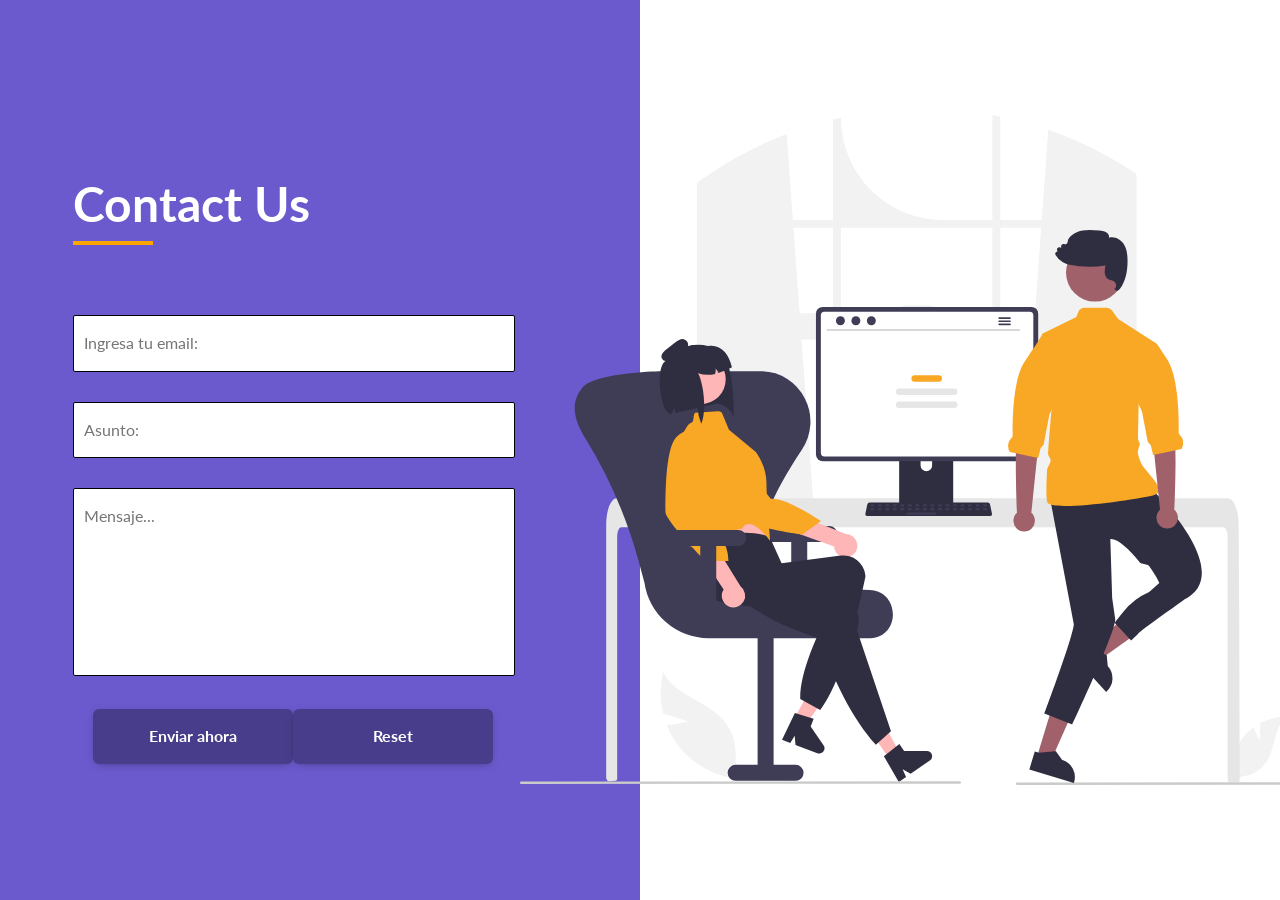
<file: index.html>
<!DOCTYPE html>
<html lang="en">
<head>
    <meta charset="UTF-8">
    <meta http-equiv="X-UA-Compatible" content="IE=edge">
    <meta name="viewport" content="width=device-width, initial-scale=1.0">
    <title>Formulario de Contacto</title>
    <link rel="stylesheet" href="index.css">
    <link rel="stylesheet" href="normalize.css">
    
    <script src="/app.js"></script>
</head>
<body>
    <section class="contact">
        <figure class="contact_picture">
            <img src="Contactus.svg" class="contact_img"> 
        </figure>

        <form class="contact_form" id="formulario">
            <h2 class="contact_title">Contact Us</h2>
            <div>
                <input type="mail" placeholder="Ingresa tu email:" id="email" class="input" >
            </div>
            <div>
                <input type="text" placeholder="Asunto:" id="asunto" class="input" >
            </div>
            <div>
                <textarea placeholder="Mensaje..." id="mensaje" class="input input--area" ></textarea>
            </div>
            
            <div class="botones">
                <button id="boton" type="submit" class="contact_cta"> Enviar ahora</button>
                <button type="reset" class="contact_reset">Reset</button>
            </div>
        </form>

        
    

    </section>

    

</body>
</html>
</file>
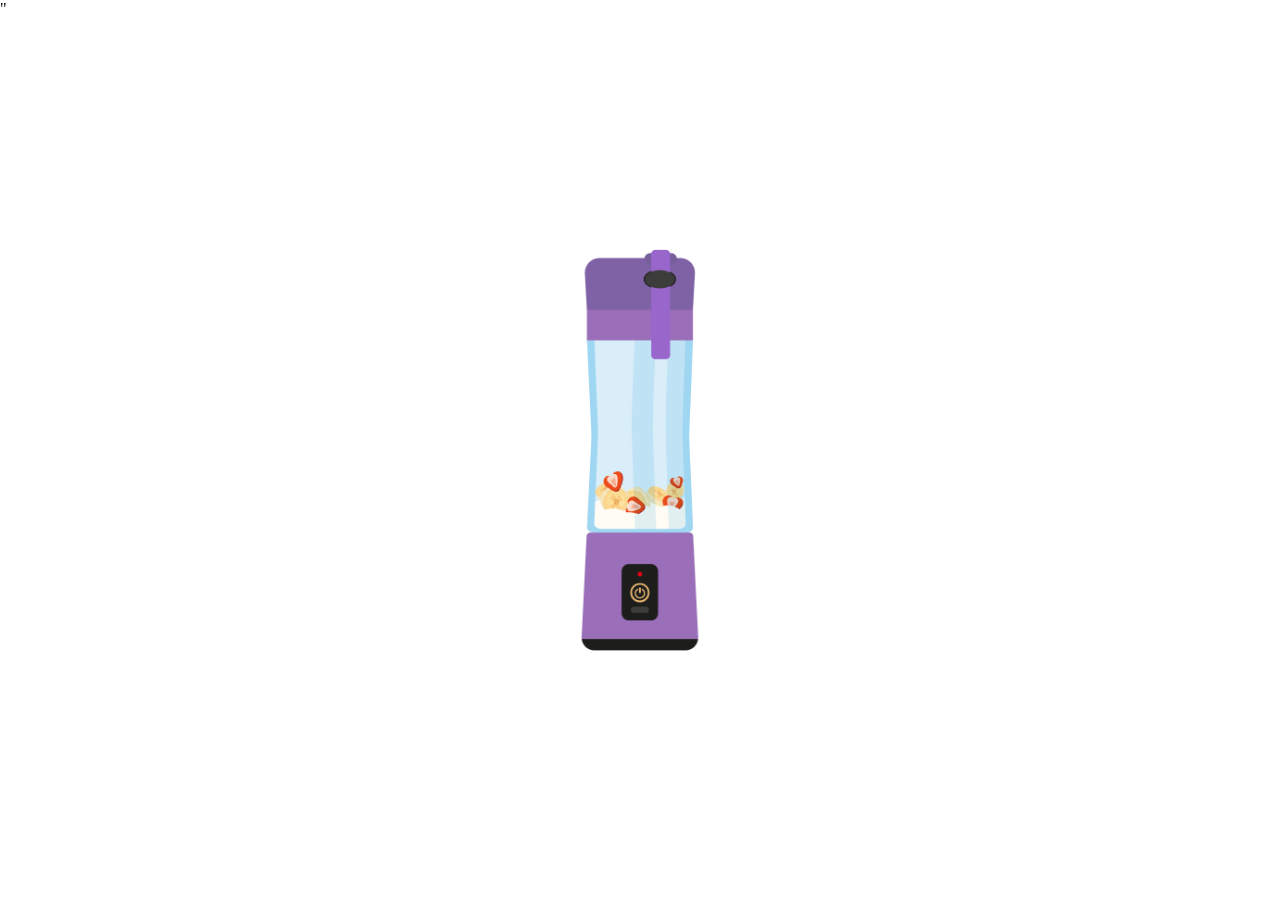
<file: LicuadoraJS/licuadora.html>
<!DOCTYPE html>
<html lang="en">
<head>
    <meta charset="UTF-8">
    <meta http-equiv="X-UA-Compatible" content="IE=edge">
    <meta name="viewport" content="width=device-width, initial-scale=1.0">
    <link rel="stylesheet" href="CSS/licuadora.css">
    <link rel="icon" href="data:;base64,iVBORw0KGgo="> <!--corrige el error 404 de favicon.icon-->  
    <title>Licuadora en JS</title>
</head>
<body>
    <div class="container"> <!--contenedor de la licuadora-->
        <div id="blender" class="blender"> <!--la licuadora en sí-->
            <div id="blender-button" class="blender-button" onclick="controlarLicuadora()"></div> <!--botón de la licuadora-->
        </div>
    </div>
    <audio id="blender-button-sound" src="sounds/sound_botonLicuadora.mp3" type="audio/mpeg"></audio>
    <audio id="blender-sound" src="sounds/sound_licuadora.mp3" type="audio/mpeg" loop></audio> <!--loop no dejará que se pagué el sonido hasta que lo hagamos manualamente-->

    <script src="JS/licuadora.js"></script>"
</body>
</html>
</file>
<file: index.css>
@import url('https://fonts.googleapis.com/css2?family=Lato:wght@300;400&family=Montserrat:wght@300;400&display=swap');

body{
    font-family: 'Lato', sans-serif, 'Montserrat', sans-serif;
}

.contact{
    min-height: 600px;
    height:100vh;
    display:grid;
    grid-template-columns:repeat(8,1fr);
    grid-row:1fr;
}

.contact_picture{
    grid-column: 4/8;
    grid-row: 1/-1;
    display: flex;
    align-items: center;
    position: relative;
   
}
.contact_img{
    width: 170%;
    
}

.contact_form::before{
    content:"";
    display: block;
    width: 50%;
    height: 100%;
    position: absolute;
    top:0;
    left:0;
    background: #6A5ACD;
    z-index: -1;
}

.contact_form{
    grid-column: 1/4;
    place-self: center;
    display: grid;
    width: 80%;
    gap: 30px;
    margin-left: 50px;

}

p{
    background: red;
    color: white;
    padding: 10px;
}

.contact_title{
    font-size: 3rem;
    color: #fff;
}

.contact_title::after{
    content: "";
    display: block;
    width: 80px;
    height: 4px;
    background: orange;
    margin-top: 10px;
}

.input{
    padding: 18px 10px;
    width: 100%;
    outline: none;
    border: 1px solid #000;
    border-radius: 2px;
    }

    .input--area{
        resize: none;
        height: 150px;
    }

    .botones{
        display:flex;
        justify-content: space-around;
    }
    
    .contact_cta {
        background: #483D8B;
        width: 200px;
        color: #fff;
        font-family: 'Lato', sans-serif;
        margin-left: 20px;
        padding: 15px 0;
        outline: none;
        border: none;
        border-radius: 6px;
        font-weight: 700;
        box-shadow: 0 2px 10px -4px rgba(0, 0, 0, .5);
        
    }

    

    .contact_reset{
        background: #483D8B;
        width: 200px;
        color: #fff;
        font-family: 'Lato', sans-serif;
        padding: 18px 0;
        outline: none;
        border: none;
        border-radius: 6px;
        font-weight: 700;
        box-shadow: 0 2px 10px -4px rgba(0, 0, 0, .5) ;
    }

    #spinner{
        grid-column: 2/3;
        display: flex;
        justify-content: center;
        
    }
    

    @media screen and (max-width: 779px) {
        .contact{
            grid-template-columns: 1fr;
            grid-template-rows: max-content 1fr;
        }
        
        .contact_form {
            grid-column: 1/-1;
            grid-row: 2/3;
            padding: 40px 0 40px;
            width: 90%;
            max-width: 500px;
        }

        .contact_form::before{
            content:"";
            display: block;
            width: 100%;
            height: 120%;
            position: absolute;
            top:0;
            left:0;
            background: #6A5ACD;
           
           
        }
    
        .contact_picture {
            grid-column:1/-1; 
            grid-row: 1/2;
            justify-content:center;
            padding:50px;
        
        }
    
        .contact_img {
            max-width: 600px;
        }
        

        
    }
</file>
<file: LicuadoraJS/CSS/licuadora.css>
* {
    box-sizing: border-box;
    padding: 0;
    margin:0;

}

.blender {
    position: fixed;
    left: 50%;
    top: 50%;
    transform: translate(-50%, -50%);
    width: 700px;
    height: 500px;
    /*background-color: red; se usó en un inicio para saber donde estaría la licuadora, antes de poner la imagen*/ 
    background-image: url("../img/licuadoraApagada.png");
    background-size: contain;
    background-position: center;
    background-repeat: no-repeat; /* para que la imagen no se repita al hacerla más pequeña*/

}

.blender.active {
    background-image: url("../img/licuadoraEncendida.gif");
}


.blender-button {
    margin: 350px auto 0px;
    width: 70px;
    height: 70px;
    /*background-color: blue; se usó en un inicio para saber donde estaría el botón*/

}
</file>
